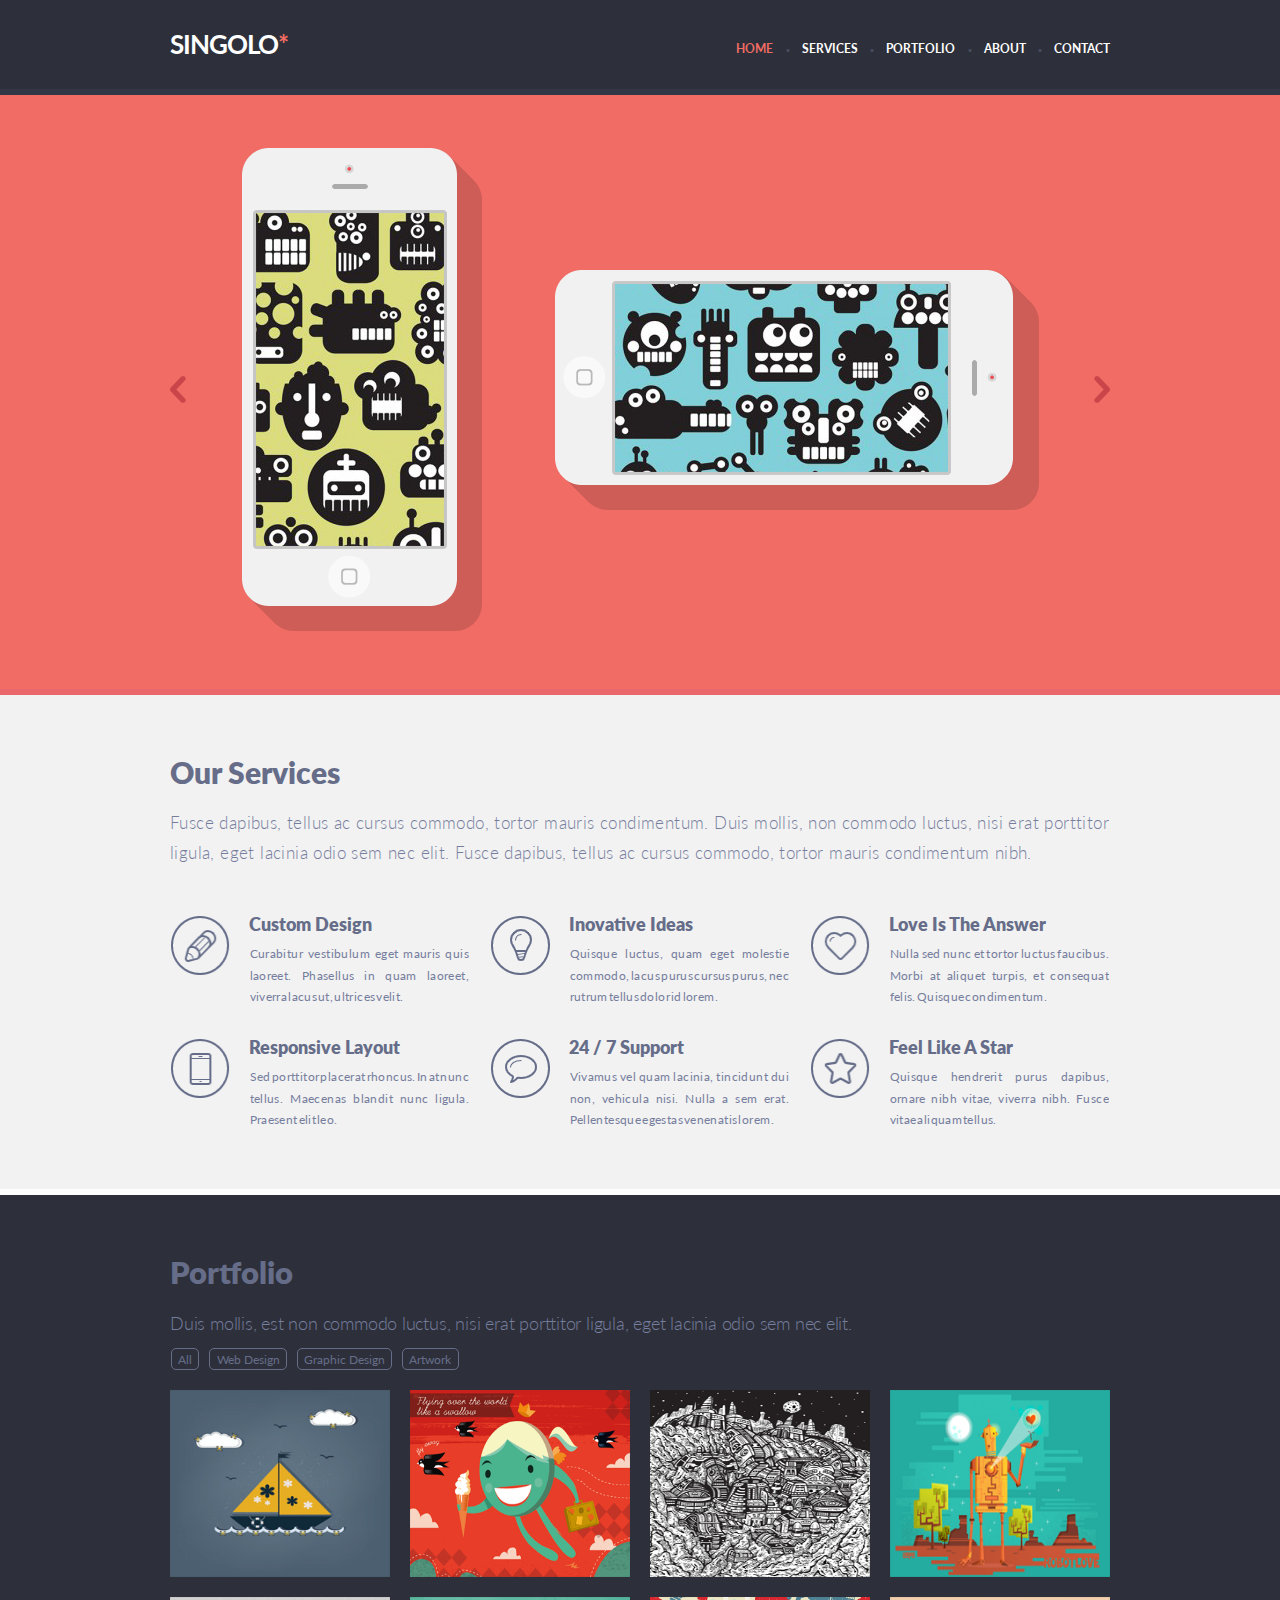
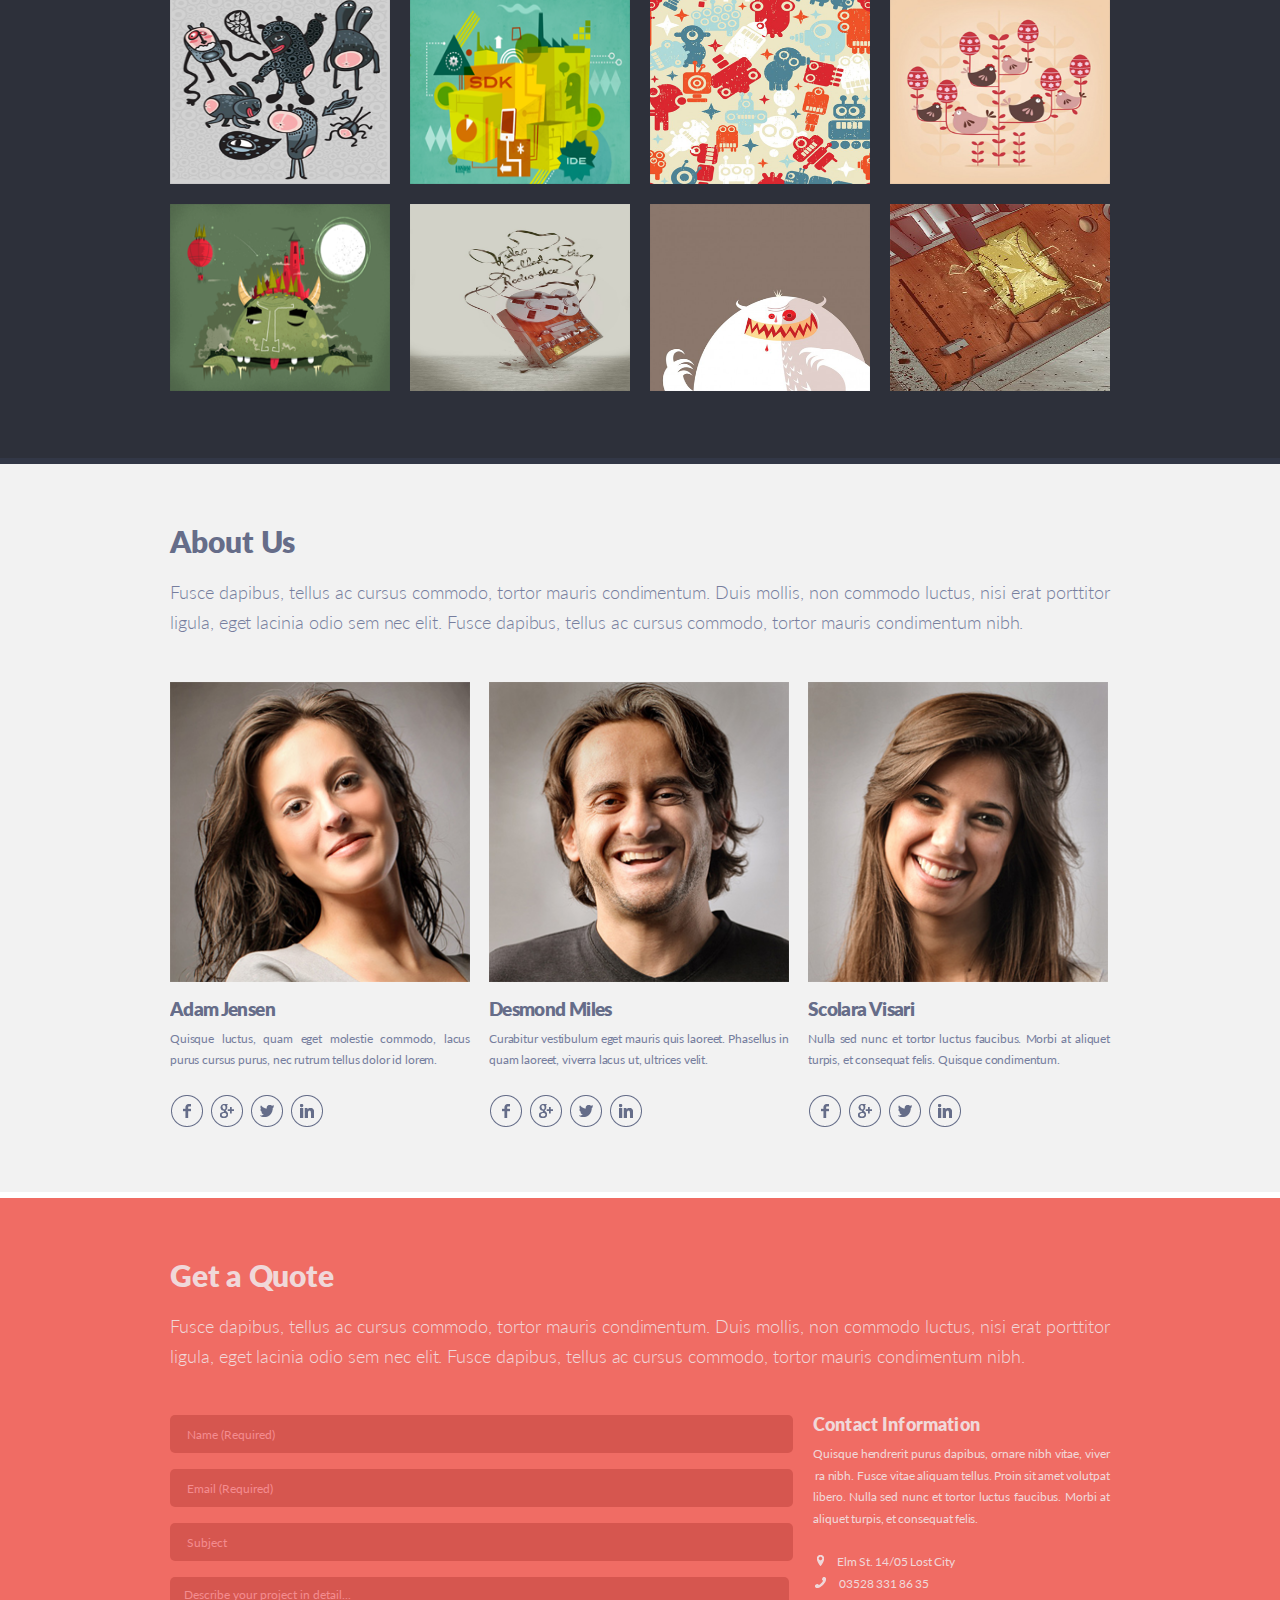
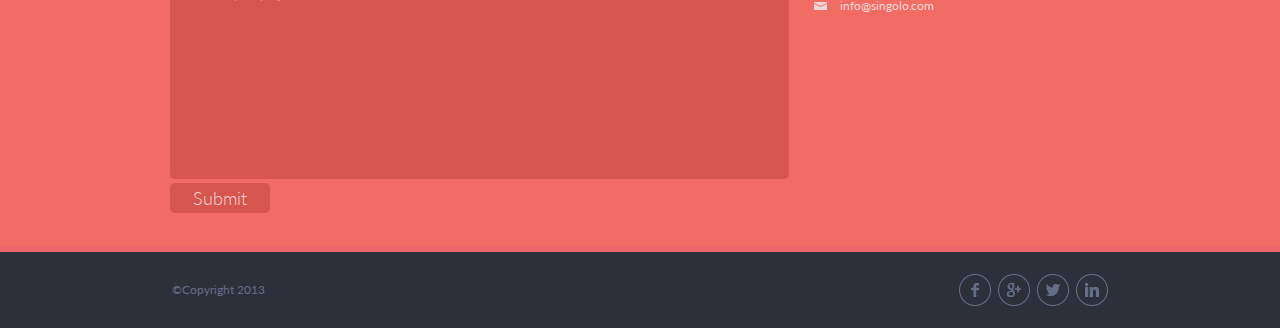
<file: index.html>
<!DOCTYPE html>
<html lang="en">
<head>
    <meta charset="UTF-8">
    <meta name="viewport" content="width=device-width, initial-scale=1.0">
    <link rel="stylesheet" href="style.css">
    <title>Singolo</title>
</head>
<body>
    <header class="header" id="home">
        <div class="wrapper">
            <div class="logo">
                <h1>SINGOLO<span class="logo__star">*</span></h1>
            </div>
            <div class="header__navigation">
                <ul class="navigation" id="menu">
                    <li><a href="#home" class="active">HOME</a></li>
                    <li><span>&#8226;</span><a href="#services">SERVICES</a></li>
                    <li><span>&#8226;</span><a href="#portfolio">PORTFOLIO</a></li>
                    <li><span>&#8226;</span><a href="#about">ABOUT</a></li>
                    <li><span>&#8226;</span><a href="#contact">CONTACT</a></li>
                </ul>
            </div>
        </div>
    </header>
    <section class="slider" id="slider">
        <div class="wrapper slider__block">
            <div class="slider__arrows left">
                <img src="./assets/icons/ctrl-left.png" class="ctrl-left">
            </div>
            <div class="slider__content">
                <div class="slide active">
                    <div class="slide1">
                        <img src="./assets/icons/iPhone Vertical.png" class="phone-vertical" id="phone-vertical">
                        <img src="./assets/icons/iPhone Horizontal.png" class="phone-horizontal" id="phone-horizontal">
                    </div>
                    
                </div>
                <div class="slide">
                    <img src="./assets/icons/Slide2.png" class="slide-picture">
                </div>
            </div>
            <div class="slider__arrows slider__arrows-right right">
                <img src="./assets/icons/ctrl-right.png"class="ctrl-right">
            </div>
            
            
        </div>
    </section>
    <section class="our-services" id="services">
        <div class="wrapper">
            <h1>Our Services</h1>
            <p>Fusce dapibus, tellus ac cursus commodo, tortor mauris condimentum. Duis mollis, non commodo luctus, nisi erat porttitor ligula, eget lacinia odio sem nec elit. Fusce dapibus, tellus ac cursus commodo, tortor mauris condimentum nibh.</p>
            <div class="layout-3-column">
                <div class="service">
                    <img src="./assets/icons/pen.png" width="61" height="61">
                    <div class="service_content">
                        <h3 class="service__name">Custom Design</h3>
                        <p class="service__description">Curabitur vestibulum eget mauris quis laoreet. Phasellus in quam laoreet, viverra lacus ut, ultrices velit.</p>
                    </div>
                </div>
                <div class="service">
                    <img src="./assets/icons/lightbulb.png" width="61" height="61">
                    <div class="service_content">
                        <h3 class="service__name">Inovative Ideas</h3>
                        <p class="service__description">Quisque luctus, quam eget molestie commodo, lacus purus cursus purus, nec rutrum tellus dolor id lorem.</p>
                    </div>
                </div>
                <div class="service">
                    <img src="./assets/icons/heart.png" width="61" height="61">
                    <div class="service_content">
                        <h3 class="service__name">Love Is The Answer</h3>
                        <p class="service__description">Nulla sed nunc et tortor luctus faucibus. Morbi at aliquet turpis, et consequat felis. Quisque condimentum.</p>
                    </div>
                </div>
                <div class="service">
                    <img src="./assets/icons/phone.png" width="61" height="61">
                    <div class="service_content">
                        <h3 class="service__name">Responsive Layout</h3>
                        <p class="service__description">Sed porttitor placerat rhoncus. In at nunc tellus. Maecenas blandit nunc ligula. Praesent elit leo.</p>
                    </div>
                </div>
                <div class="service">
                    <img src="./assets/icons/bubble.png" width="61" height="61">
                    <div class="service_content">
                        <h3 class="service__name">24 / 7 Support</h3>
                        <p class="service__description">Vivamus vel quam lacinia, tincidunt dui non, vehicula nisi. Nulla a sem erat. Pellentesque egestas venenatis lorem .</p>
                    </div>
                </div>
                <div class="service">
                    <img src="./assets/icons/Star.png" width="61" height="61">
                    <div class="service_content">
                        <h3 class="service__name">Feel Like A Star</h3>
                        <p class="service__description">Quisque hendrerit purus dapibus, ornare nibh vitae, viverra nibh. Fusce vitae aliquam tellus.</p>
                    </div>
                </div>
            </div>
        </div>
    </section>
    <section class="portfolio" id="portfolio">
        <div class="wrapper">
            <h1>Portfolio</h1>
            <p>Duis mollis, est non commodo luctus, nisi erat porttitor ligula, eget lacinia odio sem nec elit.</p>
            <div class="portfolio__buttons" id="portfolio-navigation">
                <span class="portfolio__button">All</span>
                <span class="portfolio__button">Web Design</span>
                <span class="portfolio__button">Graphic Design</span>
                <span class="portfolio__button">Artwork</span>
            </div>
            <div class="works_previews" id="works">
                <div class="work_preview"><img src="./assets/01.png" width="220" height="187"></div>
                <div class="work_preview"><img src="./assets/02.png" width="220" height="187"></div>
                <div class="work_preview"><img src="./assets/03.png" width="220" height="187"></div>
                <div class="work_preview"><img src="./assets/04.png" width="220" height="187"></div>
                <div class="work_preview"><img src="./assets/05.png" width="220" height="187"></div>
                <div class="work_preview"><img src="./assets/06.png" width="220" height="187"></div>
                <div class="work_preview"><img src="./assets/07.png" width="220" height="187"></div>
                <div class="work_preview"><img src="./assets/08.png" width="220" height="187"></div>
                <div class="work_preview"><img src="./assets/09.png" width="220" height="187"></div>
                <div class="work_preview"><img src="./assets/10.png" width="220" height="187"></div>
                <div class="work_preview"><img src="./assets/11.png" width="220" height="187"></div>
                <div class="work_preview"><img src="./assets/12.png" width="220" height="187"></div>
            </div>  
        </div>
    </section>
    <section class="about_us" id="about">
        <div class="wrapper">
            <h1>About Us</h1>
            <p>Fusce dapibus, tellus ac cursus commodo, tortor mauris condimentum. Duis mollis, non commodo luctus, nisi erat porttitor ligula, eget lacinia odio sem nec elit. Fusce dapibus, tellus ac cursus commodo, tortor mauris condimentum nibh.</p>
            <div class="persons">
                <div class="persons__cards">
                    <div class="person__card">
                        <img class="photo" src="./assets/photo1.png" width="300" height="300">
                        <h2>Adam Jensen</h2>
                        <p>Quisque luctus, quam eget molestie commodo, lacus purus cursus purus, nec rutrum tellus dolor id lorem.</p>
                        <div class="social_links">
                            <a href="#"><img src="./assets/icons/Facebook.png"></a>
                            <a href="#"><img src="./assets/icons/Google.png"></a>
                            <a href="#"><img src="./assets/icons/Twitter.png"></a>
                            <a href="#"><img src="./assets/icons/LinkedIn.png"></a>
                        </div>
                    </div>
                    <div class="person__card">
                        <img class="photo" src="./assets/photo2.png" width="300" height="300">
                        <h2>Desmond Miles</h2>
                        <p>Curabitur vestibulum eget mauris quis laoreet. Phasellus in quam laoreet, viverra lacus ut, ultrices velit.</p>
                        <div class="social_links">
                            <a href="#"><img src="./assets/icons/Facebook.png"></a>
                            <a href="#"><img src="./assets/icons/Google.png"></a>
                            <a href="#"><img src="./assets/icons/Twitter.png"></a>
                            <a href="#"><img src="./assets/icons/LinkedIn.png"></a>
                        </div>
                    </div>    
                    <div class="person__card">
                        <img class="photo" src="./assets/photo3.png" width="300" height="300">
                        <h2>Scolara Visari</h2>
                        <p>Nulla sed nunc et tortor luctus faucibus. Morbi at aliquet turpis, et consequat felis. Quisque condimentum.</p>
                        <div class="social_links">
                            <a href="#"><img src="./assets/icons/Facebook.png"></a>
                            <a href="#"><img src="./assets/icons/Google.png"></a>
                            <a href="#"><img src="./assets/icons/Twitter.png"></a>
                            <a href="#"><img src="./assets/icons/LinkedIn.png"></a>
                        </div>
                    </div>        
                </div>
            </div>
        </div>
    </section>
    <section class="get-a-quote" id="contact">
        <div class="wrapper">
            <h1>Get a Quote</h1>
            <p>Fusce dapibus, tellus ac cursus commodo, tortor mauris condimentum. Duis mollis, non commodo luctus, nisi erat porttitor ligula, eget lacinia odio sem nec elit. Fusce dapibus, tellus ac cursus commodo, tortor mauris condimentum nibh.</p>
            <div class="layout-2-column">
                <div class="contact__form">
                    <form id="form" action="/">
                        <div class="layout-3-line">
                            <input type="text" name="name" placeholder="Name (Required)" required>
                            <input type="email" name="email" placeholder="Email (Required)" required>
                            <input type="text" name="text" id="subject" placeholder="Subject">
                        </div>
                        <textarea name="about-the-project" id="describe" placeholder="Describe your project in detail..."></textarea>
                        <div class="contact__button">
                            <button type="submit" class="button" id="button">Submit</button>
                        </div>       
                    </form>
                    <div id="message-block" class="hidden">
                        <div id="message">
                            <p>Письмо отправлено</p>
                            </br>
                            <p id="text-result">Тема: <span id="result-subject"></span></p>
                            </br>
                            <p id="text-describe">Описание: <span id="result-describe"></span></p>
                            </br>
                            <button id="close-button">ОК</button>
                        </div>
                    </div>  
                </div>
                <div class="contact-content">
                    <h2>Contact Information</h2>
                    <p>Quisque hendrerit purus dapibus, ornare nibh vitae, viver &shy; ra nibh. Fusce vitae aliquam tellus. Proin sit amet volutpat libero. Nulla sed nunc et tortor luctus faucibus. Morbi at aliquet turpis, et consequat felis. </p>
                    <div class="contact-info">
                        <p class="contact-info__data contact-info__data__coordinates"><a href="#">Elm St. 14/05 Lost City </a></p>
                        <p class="contact-info__data contact-info__data__phone"><a href="tel:03528 331 86 35">03528 331 86 35</a></p>
                        <p class="contact-info__data contact-info__data__mail"><a href="mailto:info@singolo.com">info@singolo.com</a></p>
                    </div>
                </div>
            </div>
        </div>
    </section>
    <footer class="footer">
        <div class="wrapper">
            <p><span>&copy;</span>Copyright 2013</p>
            <div class="social-links">
                <a href="#"><img src="./assets/icons/Facebook.png"></a>
                <a href="#"><img src="./assets/icons/Google.png"></a>
                <a href="#"><img src="./assets/icons/Twitter.png"></a>
                <a href="#"><img src="./assets/icons/LinkedIn.png"></a>
            </div>
        </div>
    </footer> 
<script src="script.js"></script>    
</body>
</html>
</file>
<file: style.css>
@font-face {
    font-family: "Lato-Bold";
    src: url("./assets/fonts/Lato-Bold.ttf");
}

@font-face {
    font-family: "Lato-Black";
    src: url("./assets/fonts/Lato-Black.ttf");
}

@font-face {
    font-family: "Lato-Light";
    src: url("./assets/fonts/Lato-Light.ttf");
}

@font-face {
    font-family: "Lato-Regular";
    src: url("./assets/fonts/Lato-Regular.ttf");
}

html,
body,
h1,
h2,
p {
     margin: 0;
    padding: 0;
}

html {
    scroll-behavior: smooth;
}

.wrapper {
    max-width: 1020px;
    padding: 0;
    margin: 0 auto; 
}

.header {
    height: 89px;
    background-color: #2d303a;
    border-bottom: 6px solid #323746;
    position: sticky;
    top: 0;
    z-index: 20;
}

.wrapper {
    width: 940px;
    margin-left: auto;
    margin-right: auto;
}

.header .wrapper{
    display: flex;
    justify-content: space-between;
}

.logo {
    margin-top: 29px;
}

.logo h1 {
    font-size: 25.5px;
    color: #ffffff;
    font-family: "Lato-Bold";
    font-weight: 700;
    text-align: left;
    letter-spacing: -1.1px;
}

.logo__star {
    color: #f06c64;
}

.navigation {
    padding: 0;
    margin: 39.3px -8.5px 0 0;
}

.navigation li {
    margin-right: 8.5px;
    display: inline;
    font-size: 12px;
    color: white;
    font-family: "lato-Bold";
    font-weight: bold;
    text-align: left;
}

.navigation li a {
    text-decoration: none;
    color: inherit;
}

.navigation a.active {
    color: #F06C64;
}

.navigation a:not(.active):hover {
    cursor: pointer;
    color: #F06C64;
}

.header__navigation span {
    color: #494e62;
    font-size: 7px;
    margin-right: 12px;
}

.slider {
    background-color: #f06c64;
    border-bottom: 6px solid #ea676b;
}

.slider-blue {
    background-color: #648bf0;
    border-bottom: 6px solid #348bf0;
}

.slider__content {
    overflow: hidden;
    height: 594px;
    width: 840px;
    position: relative;
}

.slider__content, .slide {
    display: flex;
}

.slide {
    position: absolute;
    animation: 0.5s ease-in-out;
    left: 0;
    top: 0;
}

.slide {
    display: none;
}

.slide.active,
.slide.next {
    display: block;
}

.slide.next {
    position: absolute;
    top: 0;
    width: 100%;
}

.slide1 {
    margin-top: 53px;
    margin-left: 5px;
    display: flex;
    align-items: center;
}


.slide-picture {
    padding-top: 60px;
    padding-left: 150px;
}

.slider__block {
    display: flex;
    justify-content: space-between;
}

.slider__arrows {
    cursor: pointer;
    margin-right: 0px;
    padding-top: 281px;
    width: 70px;
}

.slider__arrows-right {
    text-align: right;  
}

.to-left {
animation-name: left;
}

.to-right {
    animation-name: right;
    animation-direction: reverse;
}

.from-left {
    animation-name: left;
    animation-direction: reverse;
}

.from-right {
    animation-name: right;
}

@keyframes left {
    from {
        left: 0;
    }
    to {
        left: -100%;
    }
}

@keyframes right {
    from {
        left: 100%;
    }
    to {
        left: 0;
    }
}


.phone-vertical { 
    cursor: pointer;
}

.phone-horizontal {
    margin-left: 73px;
    cursor: pointer;
}

.phone-horizontal-black {
    margin-left: 72px;
    cursor: pointer;
    content: url("./assets/icons/iPhone Horizontal black.png");
}

.phone-vertical-black {
    margin-left: -2px;
    margin-top: -1px;
    cursor: pointer;
    content: url("./assets/icons/iPhone Vertical black.png");
}

.our-services {
    height: 494px;
    background-color: #f2f2f2;
    border-bottom: 6px solid #ffff;
    scroll-margin-top: 30px;
}

.our-services h1 {
    margin-top: 0;
    padding-top: 68px;
    font-size: 30px;
    font-family: "Lato-Black";
    color: #666d89;
    line-height: 18px;
}

.our-services p {
    padding-top: 27px;
    font-size: 17px;
    color: #767e9e;
    text-align: justify;
    font-family: "Lato-Light";
    line-height: 30px;
    font-weight: 300;
    text-align: left;
    letter-spacing: 0.4px;
}

.layout-3-column {
    display: flex;
    align-items: center;
    flex-wrap: wrap;
    margin-top: 47px;
    justify-content: space-between;
}

.service {
    width: 300px;
    height: 85px;
    display: flex;
    padding-bottom: 38px;  
}

.service_content {
    margin: -19px 0 0 17px;
}

.service__name {
    padding-top: 1px;
    margin-left: 1px;
    font-size: 18px;
    line-height: 18px;
    color: #666d89;
    font-family: "Lato-Black";
    font-weight: 900;
    text-align: left;
}

.our-services .service__description {
    height: 67px;
    width: 219.5px;
    padding-top: 3px;
    margin: -11px 0 0 1.5px;
    text-align: justify;
    font-size: 12px;
    line-height: 21.5px;
    color: #767e9e;
    font-family: "Lato-Regular";
    word-spacing: -2.5px;
    font-weight: 400;
    overflow: hidden;
    text-overflow: ellipsis;
}

.portfolio {
    height: 863px;
    background-color: #2d303a;
    border-bottom: 6px solid #323746;
    scroll-margin-top: 30px;
}

.portfolio h1 {
    padding-top: 59px;
    font-family: "Lato-Black";
    font-size: 30.5px;
    color: #666d89;
}

.portfolio p {
    padding-top: 21.5px;
    font-family: "Lato-Light";
    font-size: 18px;
    letter-spacing: -0.21px;
    color: #767e9e;
}

.portfolio__buttons {
    margin: 16px 0 0 1px;
}

.portfolio__button {
    cursor: pointer;
    font-size: 12px;
    font-family: "Lato-Regular";
    color: #666d89;
    border: 1px solid #666d89;
    border-radius: 5px;
    padding: 2.5px 6.2px;
    margin-right: 6px;
}

.portfolio__button.active {
    border: 1px solid #cccccc;
    color: #cccccc;
}

.portfolio__button:not(.active):hover {
    border: 1px solid #cccccc;
    color: #cccccc;
}

.works_previews {
    display: flex;
    flex-wrap: wrap;
    padding-top: 6px;
    margin-left: -20px;
}

.work_preview {
    margin: 16px 0 0 20px;
}

.work_preview img {
    cursor: pointer;
}

.work_preview img.active {
    width: 210px;
    height: 177px;
    border: 5px solid #F06C64;

}

.work_preview:nth-child(1n + 13) {
    display: none;
}

.about_us {
    height: 728px;
    border-bottom: 6px solid #ffffff;
    background-color: #f2f2f2;
    scroll-margin-top: 30px;
}


.about_us h1 {
    padding-top: 59px;
    font-family: "Lato-Black";
    font-size: 30px;
    color: #666d89;
}

.about_us p {
    padding-top: 18px;
    font-family: "Lato-Light";
    text-align: justify;
    font-size: 18px;
    color: #767e9e;
    letter-spacing: -0.05px;
    line-height: 30px;
}

.persons {
    padding-top: 45px; 
}

.persons__cards {
    display: flex;
    margin-left: -19px;
}

.person__card {
    margin-left: 19px;
}

.person__card h2 {
    width: 300px;
    padding-top: 10.5px;
    overflow: hidden;
    text-overflow: ellipsis;
    white-space: nowrap;
    font-family: "Lato-Black";
    font-size: 19px;
    color: #666d89;
    letter-spacing: -0.65px;
}

.about_us .person__card p {
    padding-top: 8px;
    font-family: "Lato-Regular";
    text-align: justify;
    font-size: 12px;
    color: #767e9e;
    line-height: 21px;
    letter-spacing: -0.15px;
}

.social_links {
    padding-top: 24px;
    margin-left: -1px;
}

.social_links img {
    margin-left: 1px;
}

.get-a-quote {
    height: 648px;
    background-color: #f06c64;
    border-bottom: 6px solid #ea676b;
    scroll-margin-top: 30px;
}

.wrapper {
    width: 940px;
    margin-left: auto;
    margin-right: auto;
}

.get-a-quote h1 {
    padding-top: 59px;
    font-family: "Lato-Black";
    font-size: 30px;
    color: #f0d8d9;
    letter-spacing: -0.25px;
}

.get-a-quote p {
    padding-top: 18px;
    font-family: "Lato-Light";
    text-align: justify;
    font-size: 18px;
    color: #f0d8d9;
    line-height: 30px;
    letter-spacing: -0.04px;
}

.layout-2-column {
    display: flex;
    padding-top: 48px;
}

.contact__form {
    margin-top: -20px;
}

input {
    margin-top: 16px;
    width: 619px;
    height: 36px;
    background-color: #d6564f;
    border: none;
    border-radius: 5px; 
}

input::placeholder {
    padding-left: 14.5px;
    font-family: "Lato-Regular";
    font-size: 12px;
    color: #f48c8f;
    font-weight: 400;
}

textarea {
    margin-top: 16px;
    width: 615px;
    height: 198px;
    background-color: #d6564f;
    border: none;
    resize: none;
    border-radius: 5px; 
}

textarea::placeholder {
    padding: 8px 0 0 12px;
    font-family: "Lato-Regular";
    font-size: 12px;
    color: #f48c8f;
    font-weight: 400;
}

.button {
    width: 100px;
    height: 30px;
    background-color: #d6564f;
    border: 1px solid transparent;
    border-radius: 5px;
    color: #f0d8d9;
    font-family: "Lato-Light";
    font-size: 18px;
    cursor: pointer;
}

.button:hover {
    background-color: #d13e36;
}

.button:active {
    background-color: #d13e36;
    box-shadow: 0 0 10px #9ecaed;
    color: #ffffff;
}

#message-block {
    position: fixed;
    width: 100vw;
    height: 100vh;
    top: 0;
    left: 0;
    background: #0008;
}

#message-block.hidden {
    display: none;
}

#message {
    position: fixed;
    top: 50%;
    left: 50%;
    text-align: center;
    background: #f06c64;
    padding: 2rem;
    transform: translate(-50%, -50%);
    border: 2px solid black;
}

#message p {
    padding-top: 5px;
}

#close-button {
    cursor: pointer;
    color: #f0d8d9;
    font-family: "Lato-Light";
    background-color: #d6564f;
    border: 1px solid transparent;
    border-radius: 5px;
    
}


.contact-content {
    padding-left: 20px;
    margin-top: -6px;
}

.contact-content h2 {
    font-family: "Lato-Black";
    font-size: 18px;
    color: #f0d8d9;
    letter-spacing: 0.15px;
}

.contact-content p {
    padding-top: 8px;
    text-align: justify;
    font-family: "Lato-Regular";
    font-size: 12px;
    line-height: 21.6px;
    word-spacing: -0.8px;
    color: #f0d8d9;
}

.contact-info {
    margin-top: 22px;
}

.contact-info p {
    padding-top: 0;
}

.contact-info__data__coordinates::before {
    margin-left: 4px;
    content: url(./assets/icons/location.png);
}

.contact-info__data__phone::before {
    margin-left: 2px;
    content: url(./assets/icons/ico-phone.png);
}

.contact-info__data__mail::before {
    margin-left: 1px;
    content: url(./assets/icons/mail.png);
}

.contact-info a {
    margin-left: 13px;
    text-decoration: none;
    font-family: "Lato-Regular";
    font-size: 12px;
    color: #f0d8d9;
}

.footer{
    height: 76px;
    background-color: #2d303a;
}

.footer .wrapper {
    display: flex;
    justify-content: space-between;
    align-items: center;
    height: 100%;
}

.footer .wrapper p {
    margin-top: -1px;
    margin-left: 2px;
    font-size: 12px;
    line-height: 6px;
    color: #666d89;
    font-family: "Lato-Regular";

}
.social-links {
    margin-top: 4px;
}

@media (min-width: 768px) and (max-width: 1019px) {
    
    .wrapper {
        margin: 0 20px;
        width: auto;
    }

    
    .slider {
        height: 451px;
    }
    
    .slide1 {
        margin-left: 10px;
    }

    .slide-picture {
        height: 364px;
    }

    .phone-vertical {
        width: 181px;
        height: 364px;
        top: 40px;
        left: 84px;
    }

    .phone-horizontal {
        width: 364px;
        height: 181px;
        top: 133px;
        right: 84px;
    }

    .phone-horizontal-black {
        width: 364px;
        height: 181px;
        top: 133px;
        right: 84px;
    }
    
    .phone-vertical-black {
        width: 181px;
        height: 364px;
        top: 40px;
        left: 84px;
    }

    .slider__arrows {
        padding-top: 230px;
    }

    .our-services {
        height: 675px;
    }

    .portfolio {
        height: 1102px;
    }

    .person__card {
        width: 218px;
    }

    .person__card .photo {
        height: 218px;
        width: 218px;
        
    }

    .get-a-quote {
        height: 631px;
    }

    form input {
        width: 100%;
    }
    
    textarea {
        width: 442px;
        height: 159px;
    }
}

@media (min-width: 375px) and (max-width: 767px) {
    
    .wrapper {
        margin: 0 20px;
        width: auto;
    }

    .navigation {
        display: none;
    }

    .header .wrapper {
        display: flex;
        justify-content: center;
    }

    .slider {
        height: 220px;
    }

    .slide1 {
        margin-top: 20px;
    }
     
    .phone-vertical {
        top: 40px;
        left: 45px;
        width: 88px;
        height: 177px;
    }
    
    .phone-horizontal {
        top: 85px;
        right: 35px;
        width: 177px;
        height: 88px;
        margin-left: 15px;
    }

    .phone-vertical-black {
        top: 40px;
        left: 45px;
        width: 88px;
        height: 177px;
    }

    .phone-horizontal-black {
        top: 85px;
        right: 35px;
        width: 177px;
        height: 88px;
        margin-left: 15px;
    }
   
    .slider__arrows {
        padding-top: 100px;
    }

    .slide-picture {
        height: 177px;
        padding-top: 30px;
        padding-left: 60px;
    }

    .our-services {
        height: 1033px;
    }
    
    .our-services h1 {
        padding-top: 33px;
    }

    .works_previews {
        margin-left: -13px;
    }

    .works_previews img {
        width: 151px;
        height: 128px;
    }

    .work_preview {
        margin: 16px 0 0 13px;
    }

    .work_preview:nth-child(1n + 9) {
        display: none;
    }

    .about_us {
        height: 1755px;
    }

    .about_us h1 {
        padding-top: 40px;
    }

    .persons {
        padding-top: 0;
    }

    .persons__cards {
        display: inline;
    }

    .person__card {
        margin-top: 35px;
        margin-left: 0;
    }

    .social_links {
        padding-top: 10px;
    }

    .get-a-quote {
        height: 969px;
    }

    .layout-2-column {
        display: inline;
    }

    input, textarea {
        width: 315px;
    }

    form {
        padding-top: 30px;
    }

    .contact-content {
        padding-left: 0;
        padding-top: 32px;
    }

    .footer .wrapper p {
        display: none;
    }

    .footer .wrapper {
        display: flex;
        justify-content: center;
    }

}
</file>
